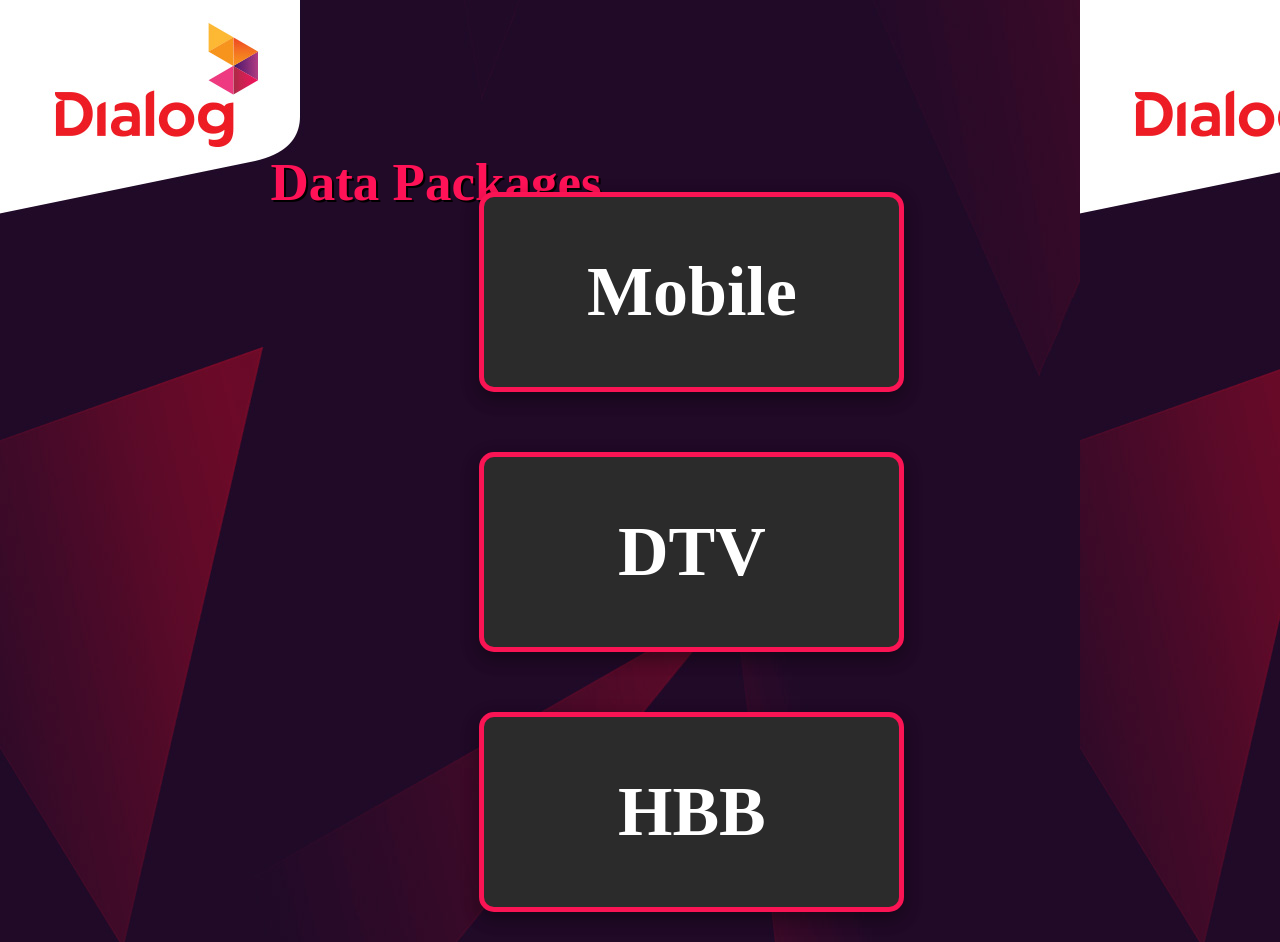
<file: index.html>
<!DOCTYPE html>
<html lang="en">
<head>
    <meta charset="UTF-8">
    <meta name="viewport" content="width=device-width, initial-scale=1.0">
    <link rel =" stylesheet" href="styles.css">
    <title>Data Packages</title>
</head>
<body>
    <p id="hometext1">Data Packages</p>
    <div class="homebuttons">
        
        <button class="hbutton"onclick="redirectToPackageTypes('Mobile')">Mobile</button> <br>
        <button class="hbutton"onclick="redirectToPackages('DTV')">DTV</button> <br>
        <button class="hbutton"onclick="redirectToPackageTypes('HBB')">HBB</button> <br>

    </div>
    
    <script src="script.js"></script>
</body>
</html>
</file>
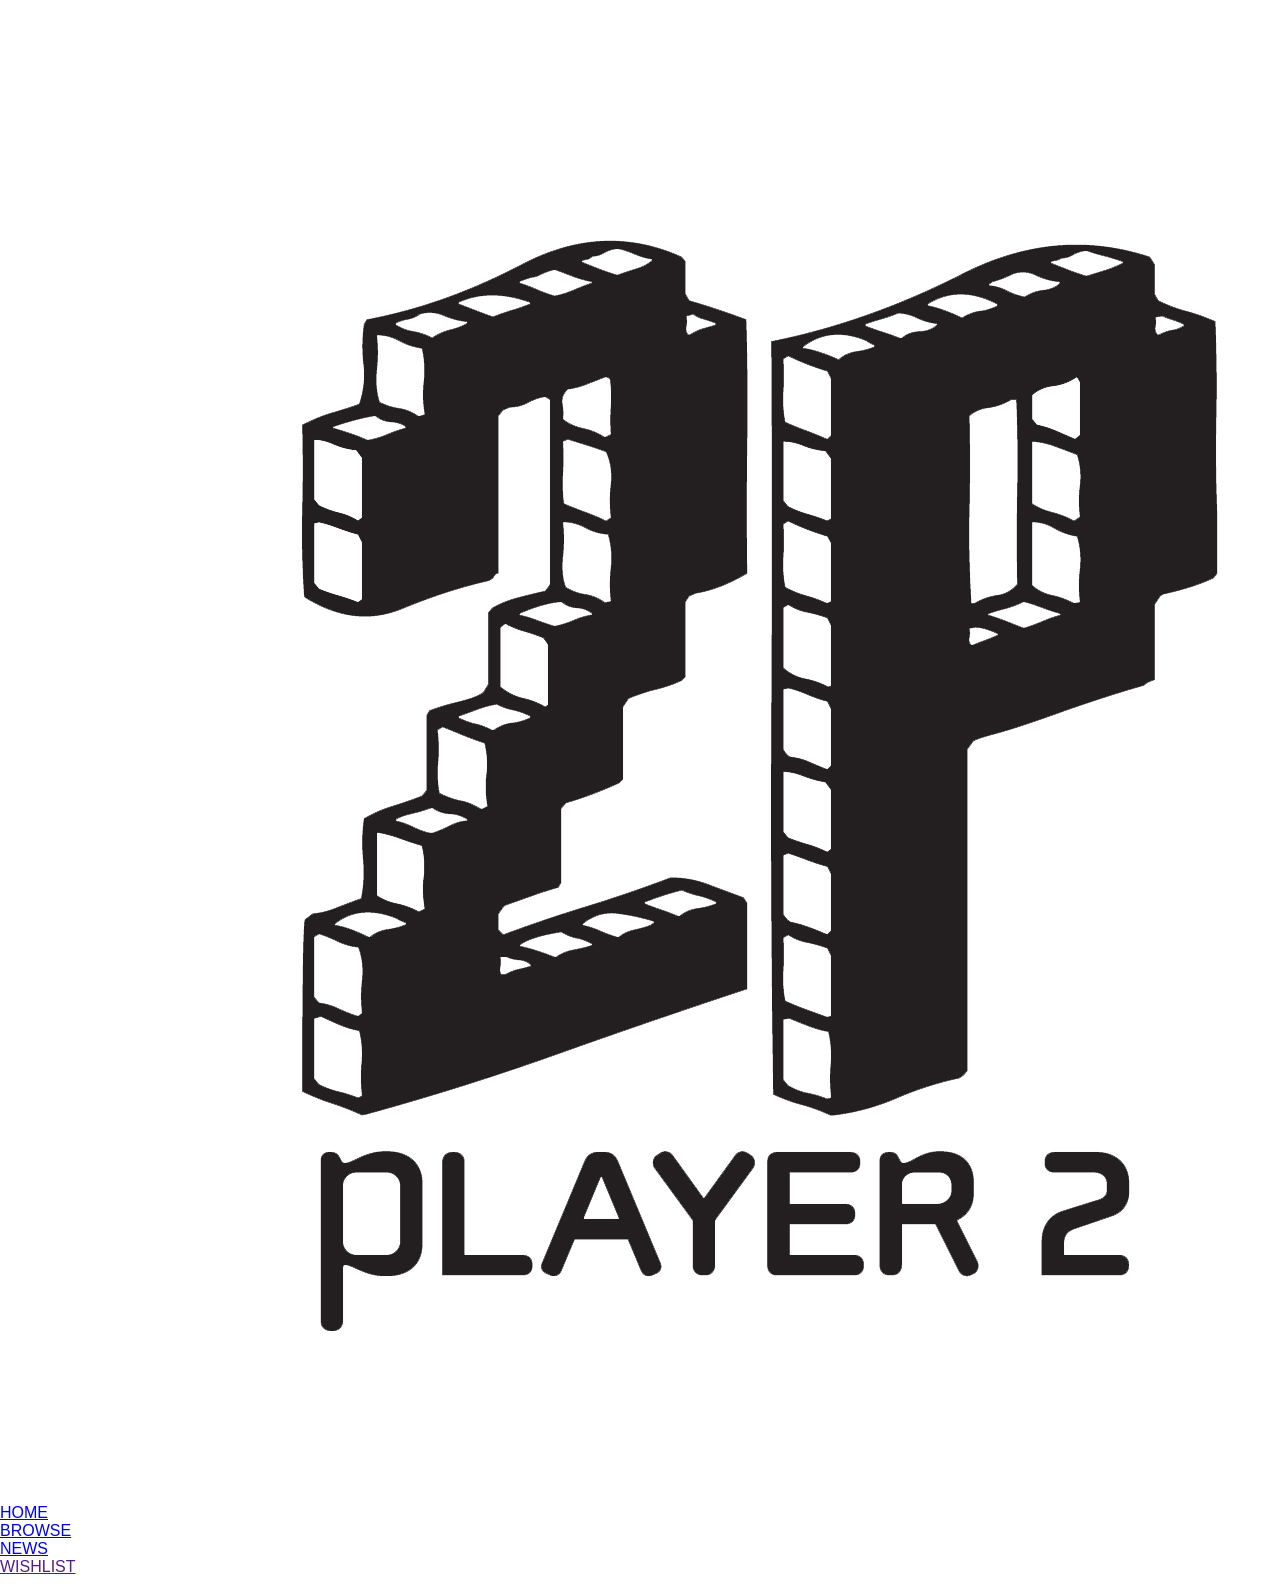
<file: browse.html>
<!DOCTYPE html>
<html lang="en">
<head>
    <meta charset="UTF-8">
    <meta http-equiv="X-UA-Compatible" content="IE=edge">
    <meta name="viewport" content="width=device-width, initial-scale=1.0">
    <title>Browse | Player2Games</title>
    <link rel="stylesheet" href="style.css">
</head>
<body>
    <div class="header">
        <a href="index.html"><img  src="images/2P_Logo.png" alt=""></a>
        <ul>
            <li><a href="index.html">HOME</a></li>
            <!-- <li><a href="">DISCOVER</a></li> -->
            <li><a href="browse.html">BROWSE</a></li>
            <li><a href="news.html">NEWS</a></li>
            <li><a href="">WISHLIST</a></li>
            <li><a href="log_reg.html"><i class="fa-solid fa-user "></i></a></li>
        </ul>
    </div>
    
</body>
</html>
</file>
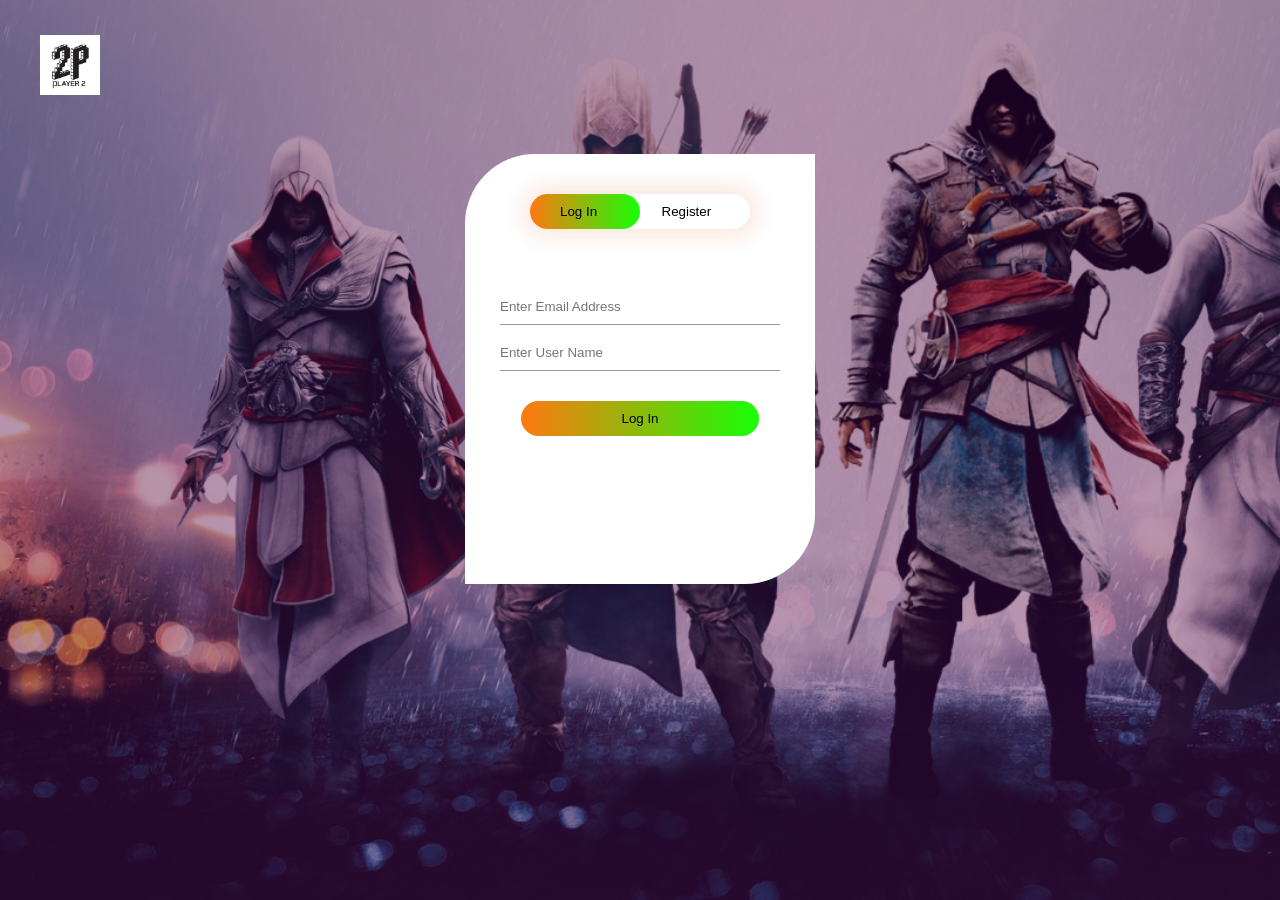
<file: log_reg.html>
<!DOCTYPE html>
<html lang="en">
<head>
    <meta charset="UTF-8">
    <meta http-equiv="X-UA-Compatible" content="IE=edge">
    <meta name="viewport" content="width=device-width, initial-scale=1.0">
    <link rel="stylesheet" href="">
    <style>
        *{
            margin: 0;
            padding: 0;
            box-sizing: border-box;
            font-family:'Franklin Gothic Medium', 'Arial Narrow', Arial, sans-serif;
        }
        .hero{
            position: absolute;
            height: 100%;
            width: 100%;
            background-image: linear-gradient(rgba(58, 1, 78, 0.4),rgba(87, 20, 111, 0.4)),url(images/assassins_creed_iv_2-wallpaper-1366x768.jpg);
            background-size: cover;
            position: absolute;
        }
        .hero img{
            position: absolute;
            width: 60px;
            background-color: #fff;
            margin: 35px 0 0 40px;
        }
        .form-box{
            width: 350px;
            height: 430px;
            position: relative;
            margin: 12% auto;
            background-color: #FFF;
            padding: 5px;
            overflow: hidden;
            border-radius: 70px 0 70px 0;
        }
        .button-box{
            width: 220px;
            margin: 35px auto;
            position: relative;
            box-shadow: 0 0 20px 9px #d6470e1f;
            border-radius: 30px;
        }
        .toggle-btn{
            padding: 10px 30px;
            cursor: pointer;
            background-color: transparent;
            border: 0;
            outline: none;
            position: relative;
        }
        #btn{
            top: 0;
            left: 0;
            position: absolute;
            width: 110px;
            height: 100%;
            background: linear-gradient(to right, #ff7810, #17ff06);
            border-radius: 30px;
            transition: .5s;
        }
        .input-group{
            top: 130px;
            position: absolute;
            width: 280px;
            transition: .5s;
        }
        .input-field{
            width: 100%;
            padding: 10px 0;
            margin: 5px 0;
            border-left: 0;
            border-top: 0;
            border-right: 0;
            border-bottom: 1px solid #999;
            outline: none;
            background: transparent;
        }
        .submit-btn{
            width: 85%;
            padding: 10px 30px;
            cursor: pointer;
            display: block;
            margin: 25px auto;
            background: linear-gradient(to right, #ff7810, #17ff06);
            border: 0;
            outline: none;
            border-radius: 30px;
        }
        #login{
            left: 35px;
        }
        #register{
            left: 450px;
        }
    </style>
    <title>Login & Register</title>
</head>
<body>
    <div class="hero">
        <a href="index.html"><img  src="images/2P_Logo.png" alt=""></a>
        <div class="form-box">
            <div class="button-box">
                <div id="btn"></div>
                <button type="button" class="toggle-btn" onclick="login()">Log In</button>
                <button type="button" class="toggle-btn" onclick="register()">Register</button>
            </div>
            <form  id="login" action="" class="input-group">
                <input type="text" class="input-field" placeholder="Enter Email Address" required>
                <input type="text" class="input-field" placeholder="Enter User Name" required>
                <button type="submit" class="submit-btn">Log In</button>
            </form>
            <form action="" id="register" class="input-group">
                <input type="text" class="input-field" placeholder="Enter Email Address" required>
                <input type="text" class="input-field" placeholder="Enter User Name" required>
                <input type="text" class="input-field" placeholder="Enter Password" required>
                <input type="text" class="input-field" placeholder="Confirm Password" required>
                <button type="submit" class="submit-btn">Register</button>
            </form>
        </div>
    </div>

   <script>
     var x = document.getElementById("login");
     var y = document.getElementById("register");
     var z = document.getElementById("btn");

     function register(){
        x.style.left = "-400px";
        y.style.left = "35px";
        z.style.left = "110px";
     }

     function login(){
        x.style.left = "35px";
        y.style.left = "450px";
        z.style.left = "0";
     }
   </script>

</body>
</html>
</file>
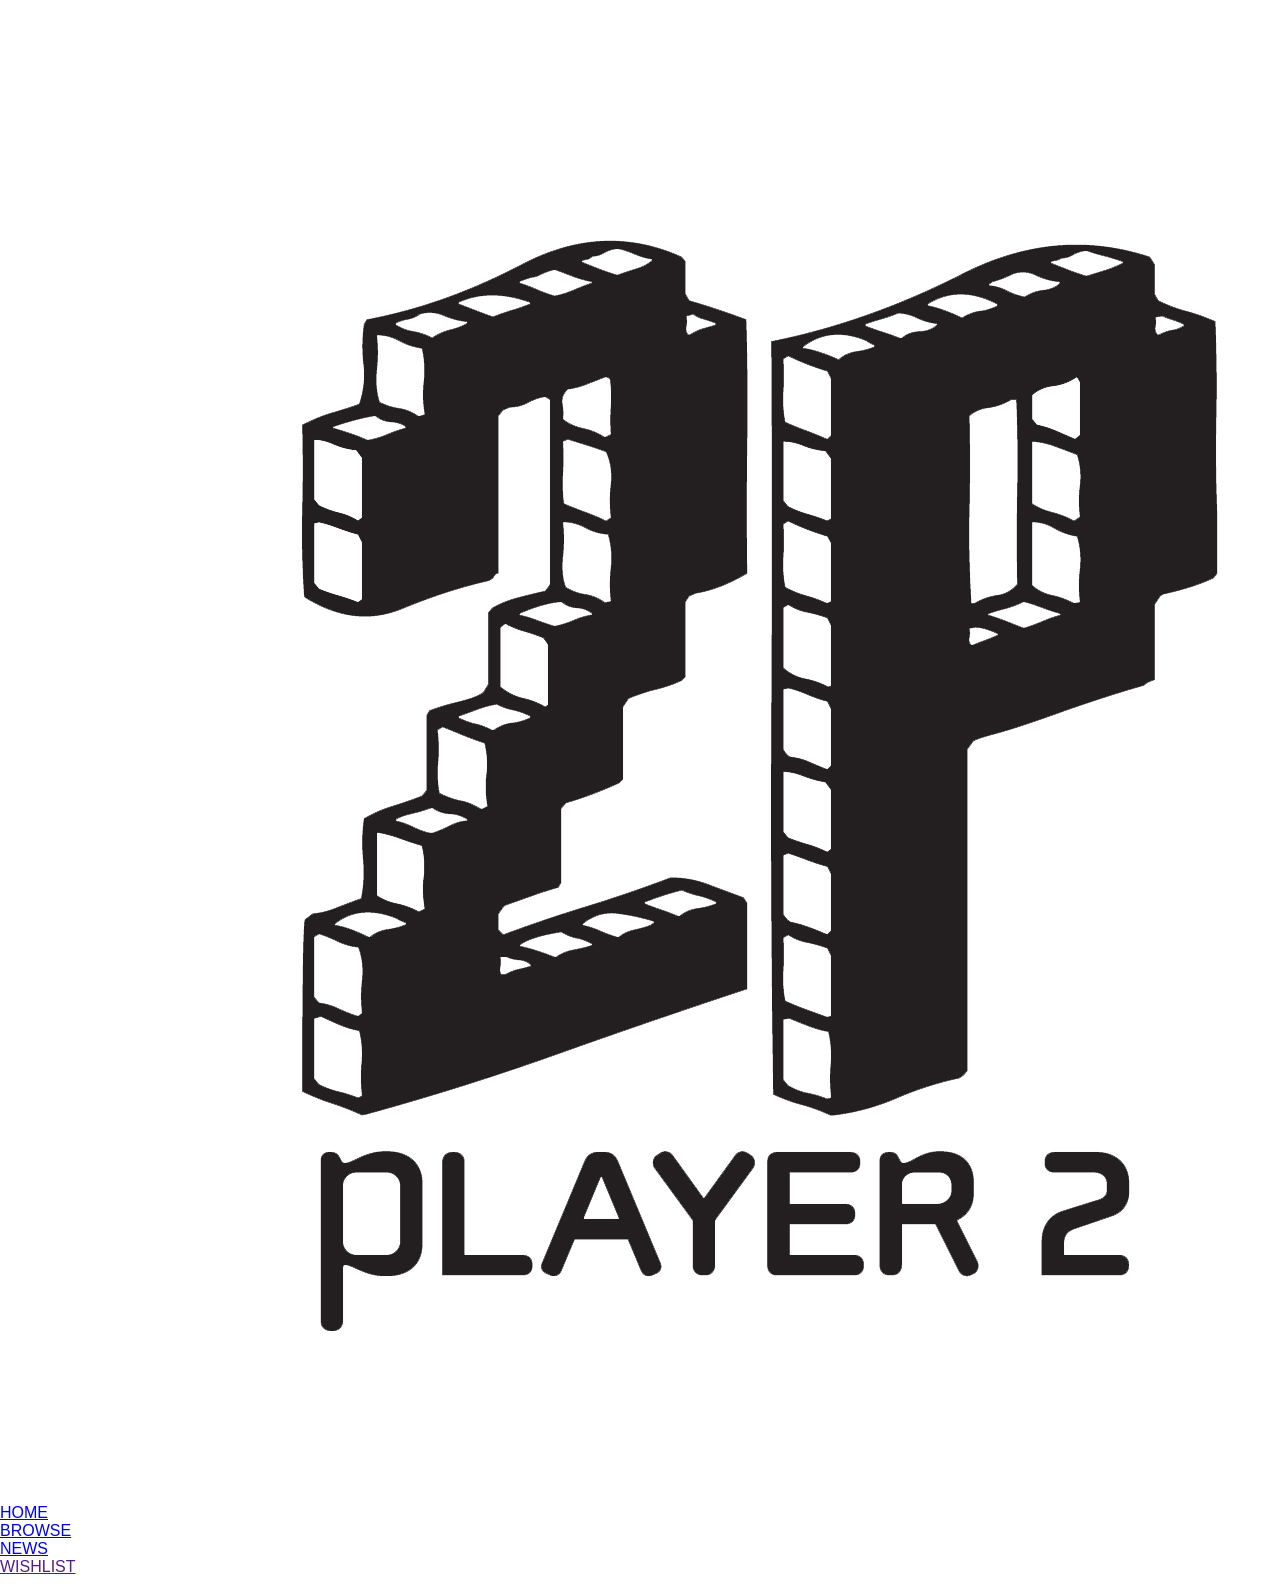
<file: news.html>
<!DOCTYPE html>
<html lang="en">
<head>
    <meta charset="UTF-8">
    <meta http-equiv="X-UA-Compatible" content="IE=edge">
    <meta name="viewport" content="width=device-width, initial-scale=1.0">
    <title>News | Player2Games</title>
    <link rel="stylesheet" href="style.css">
</head>
<body>
    <div class="header">
        <a href="index.html"><img  src="images/2P_Logo.png" alt=""></a>
        <ul>
            <li><a href="index.html">HOME</a></li>
            <!-- <li><a href="">DISCOVER</a></li> -->
            <li><a href="browse.html">BROWSE</a></li>
            <li><a href="news.html">NEWS</a></li>
            <li><a href="">WISHLIST</a></li>
            <li><a href="log_reg.html"><i class="fa-solid fa-user "></i></a></li>
        </ul>
    </div>
    
</body>
</html>
</file>
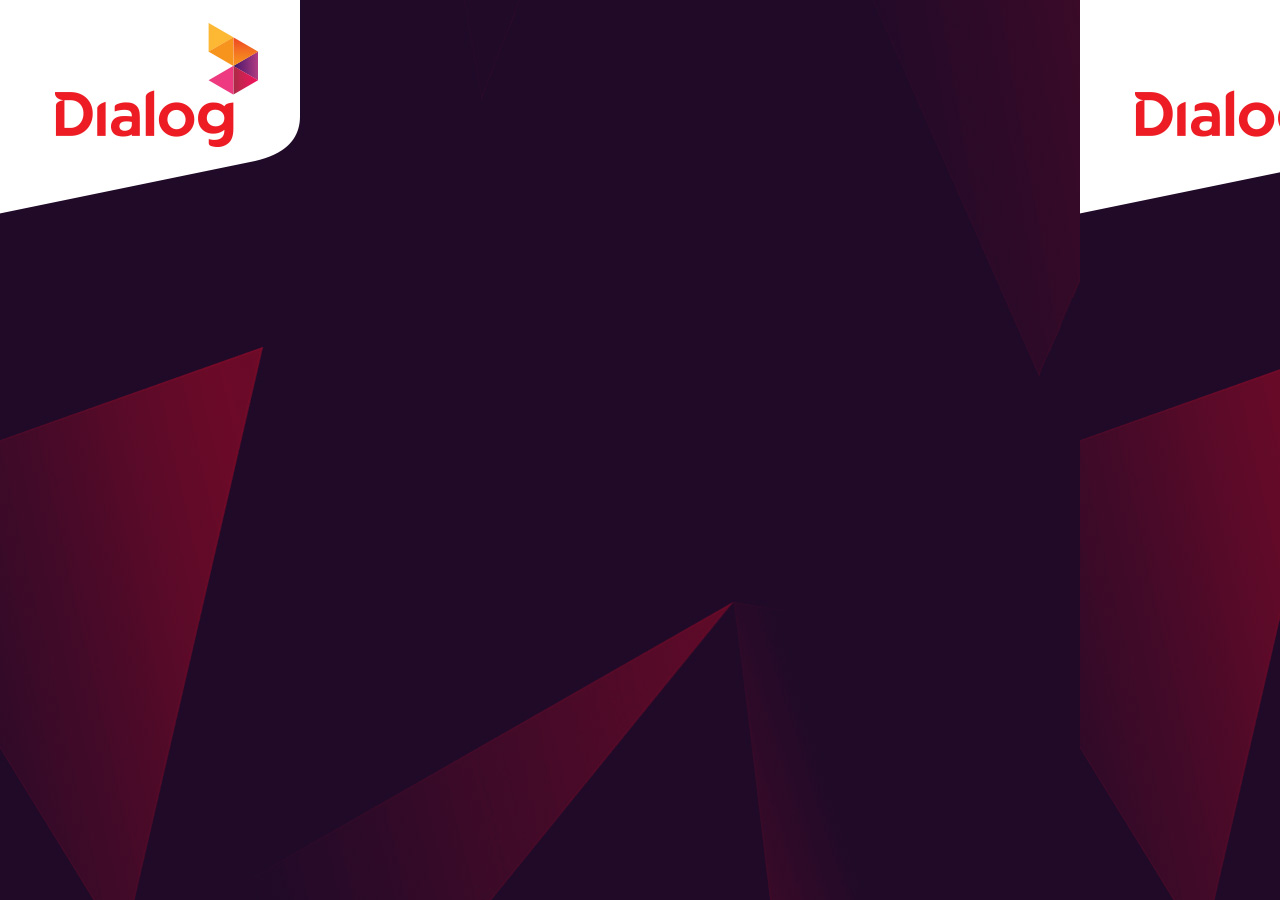
<file: Packages.html>
<!DOCTYPE html>
<html lang="en">
<head>
    <meta charset="UTF-8">
    <meta name="viewport" content="width=device-width, initial-scale=1.0">
    <link rel="stylesheet" href="styles.css">
    <title>Packages</title>
</head>
<body>
    <div id = "pkgHeader">
        <p id="hometext">Packages</p>
    <div id="packagesDiv"></div>

    <script src="script.js"></script>
</body>
</html>
</file>
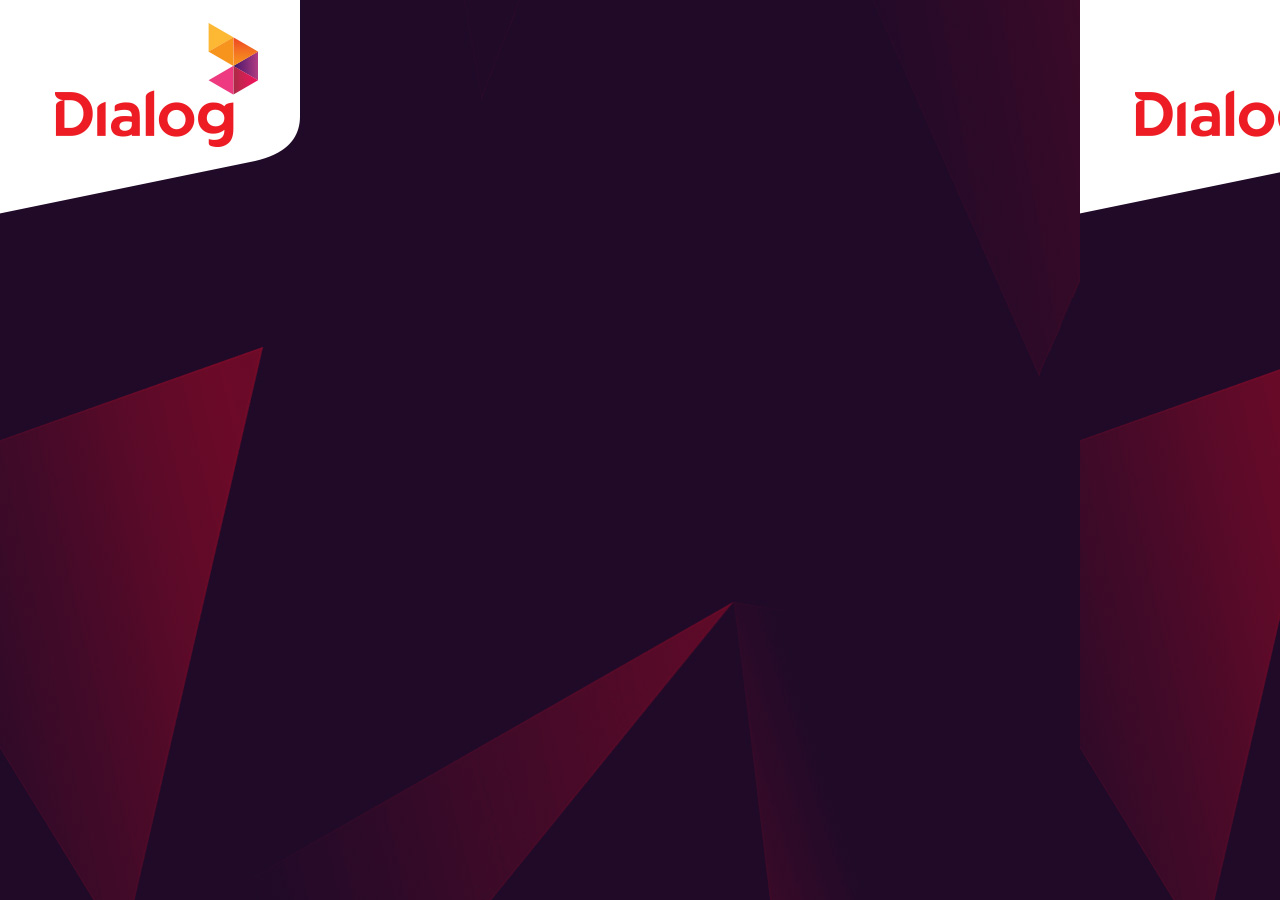
<file: PackageTypes.html>
<!DOCTYPE html>
<html lang="en">
<head>
    <meta charset="UTF-8">
    <meta name="viewport" content="width=device-width, initial-scale=1.0">
    <link rel="stylesheet" href="styles.css">
    <title>Package Types</title>
</head>
<body>
    <div id = "pkgTypesHeader">
        <p id="hometext">Package Types</p>
    <div id="pkgTypesDiv"></div>

    <script src="script.js"></script>
</body>
</html>
</file>
<file: styles.css>
body {
    font-family:'Axiata';
    margin: 20px;
    background-image: url("images/BG.jpg");
}
.hbutton {
    margin: 30px;
    font-size: 70px;
    width: 425px;
    height: 200px;
    border-radius: 15px;
    border: 5px solid #fa1454;
    background-color: #2b2b2b;
    color: white;
    font-weight: bold;
    font-family:'Axiata';
    box-shadow: 0 8px 16px 0 rgba(0,0,0,0.2), 0 6px 20px 0 rgba(0,0,0,0.19);
}
.homebuttons{
    position: absolute;
    top: 18%;
    right:27%;
}
#hometext{
    color: #ff1257;
    font-size: 46px;
    font-weight: bold;
    top: 13%;
    position: absolute;
    text-shadow: 2px 2px black;
    font-family:'Axiata';
    text-align: left;
}
#hometext1{
    color: #ff1257;
    font-size: 53px;
    font-weight: bold;
    position: absolute;
    right: 53%;
    top: 11%;
    text-shadow: 2px 2px black;
    font-family:'Axiata';
}
button{
    margin: 30px;
    font-size: 70px;
    width: 425px;
    height: 200px;
    border-radius: 15px;
    border: 5px solid #fa1454;
    background-color: #2b2b2b;
    color: white;
    font-weight: bold;
    font-family:'Axiata';
    box-shadow: 0 8px 16px 0 rgba(0,0,0,0.2), 0 6px 20px 0 rgba(0,0,0,0.19);
}
.pkgButton{
    
    margin: 25px;
    font-size: 55px;
    width: 440px;
    height: 300px;
    border-radius: 15px;
    border: 5px solid #fa1454;
    background-color: #2b2b2b;
    color: white;
    text-align: center;
    vertical-align: top;
    font-weight: bold;
    font-family:'Axiata';
    box-shadow: 0 8px 16px 0 rgba(0,0,0,0.2), 0 6px 20px 0 rgba(0,0,0,0.19);
}

.priceBtn{
    margin: 38px;
    font-size: 70px;
    width: 440px;
    height: 215px;
    border-radius: 15px;
    border: 5px solid #fa1454;
    background-color: #2b2b2b;
    color: white;
    font-weight: bold;
    font-family:'Axiata';
    box-shadow: 0 8px 16px 0 rgba(0,0,0,0.2), 0 6px 20px 0 rgba(0,0,0,0.19);
}
#pkgTypesDiv{
    position: absolute;
    top: 20%;
    margin: 30px;
}
#packagesDiv{
    position: absolute;
    top: 20%;
}
</file>
<file: style.css>
*{
    margin: 0;
    padding: 0;
    box-sizing: border-box;
    font-family:'Gill Sans', 'Gill Sans MT', Calibri, 'Trebuchet MS', sans-serif;
}
   /* -------------------- Container Section ---------------------  */

.container{
    background-image:linear-gradient(rgba(0, 0, 0, 0.5),rgba(0, 0, 0, 0.5)),url(images/apps.40411.14047496556148589.9fda5cef-7995-4dbb-a626-66d2ab3feb4f.d87f046c-667d-4ce7-98bc-eba2b535dc94);
    background-position: center;
    background-size: cover;
    width: 100%;
    height: 100vh;
}
header{
    width: 100%;
    height: 10vh;
    background-position: rgba(0,0,0,0.5);
    display: flex;
    justify-content: space-between;
    align-items: center;
}
.logo{
    width:220px;
    height: 10vh;
    background: #fec53a;
    align-items: center;
    clip-path: polygon(0 0, 100% 0, 64% 100%, 0% 100%);
    padding: 0 30px;

}
.logo img{
    color: #fff;
    width: 60px;
    height: auto;
}
nav ul{
    display: flex;
    list-style: none;
}
nav ul li{
    width: 130px;

}
nav ul li a{
    text-decoration: none;
    color: #fff;
    font-weight: 600;
}
nav ul li:first-child a{
      color: #fec53a;
}
nav ul li a:hover{
    color: #fec53a;
    transition: .5s;
}
nav ul li:last-child{
    color: #fff;
    font-weight: 600;
    cursor: pointer;
}
nav ul li:last-child:hover{
    color: #fec53a;
}

/*------------------------------------------------Content desc ---------------------------------*/

.content-wrapper{
    width: 80%;
    min-height: 60vh;
    margin: auto;
    display: flex;
    justify-content: space-between;
    align-items: center;
    color: #fff;
}
h1{
    font-size: 3rem;
    margin-bottom: 10px;
}
.content-desc p{
    width: 600px;
    font-size: 1.3rem;
    line-height: 2rem;
    margin-bottom: 10px;
}
.caracter{
    width: 400px;
    height: 400px;
    background:  linear-gradient(rgba(38, 2, 39, 0.849),rgba(204, 115, 14));
    position: relative;
    margin-top: 80px;
}
.caracter::after{
    content: '';
    width: 400px;
    height: 400px;
    background: url(images/character.png);
    background-size: cover;
    background-position: center;
    position: absolute;
    bottom: 0;
    left: -130px;
}

/*------------------------------------------------------------Login form-----------------------------------------*/

#loginForm{
    width: 75%;
    position: absolute;
    height: 500px;
 /*   background-color: #fff;*/
    top: -800px;
    left: 0;
    transform: translate(15%, 50%);
    display: none;
    background-image: linear-gradient(rgba(58, 1, 78, 0.4),rgba(87, 20, 111, 0.4)),url(images/assassins_creed_iv_2-wallpaper-1366x768.jpg);
    background-size: cover;
    transition: 60s all;
}

.form-box{
    width: 350px;
    height: 430px;
    position: relative;
    margin: 10% auto;
  /*  background-color: #FFF;*/
    clip-path: polygon(0 0, 95% 0, 100% 100%, 5% 100%);
    padding: 5px;
    overflow: hidden;
    background:  linear-gradient(rgba(83, 73, 2, 0.849),rgb(40, 12, 38));
}
.button-box{
    width: 220px;
    margin: 35px auto;
    position: relative;
    box-shadow: 0 0 20px 9px #d6470e1f;
    border-radius: 30px;
}
.toggle-btn{
    padding: 10px 30px;
    cursor: pointer;
    background-color: transparent;
    border: 0;
    outline: none;
    position: relative;
}
#btn{
    top: 0;
    left: 0;
    position: absolute;
    width: 110px;
    height: 100%;
    background: linear-gradient(to right, #1030ff, #17ff06);
    border-radius: 30px;
    transition: .5s;
}
.input-group p{
    text-align: center;
    color: #17ff06;
    cursor: pointer;
}
.input-group{
    top: 130px;
    position: absolute;
    width: 280px;
    transition: .5s;
}
.input-field{
    width: 100%;
    padding: 10px 0;
    margin: 5px 0;
    border-left: 0;
    border-top: 0;
    border-right: 0;
    border-bottom: 1px solid rgb(239, 236, 236);
    outline: none;
    background: transparent;
}
::-webkit-input-placeholder{
    color: #fff;
}

.submit-btn{
    width: 85%;
    padding: 10px 30px;
    cursor: pointer;
    display: block;
    margin: 25px auto;
    background: linear-gradient(to right, #104cff, #17ff06);
    border: 0;
    outline: none;
    border-radius: 30px;
}
.submit-btn a{
    text-decoration: none;
    color: black;
}


#login{
    left: 35px;
}
#register{
    left: 450px;
}

/*-----------------------------------------------------------------------------------------------------------*/


/*-------------------------------------------------------Game images slider section --------------------------------------------------*/

.games-image-slider{
       width: 100%;
       height: 650px;
       background-color: rgb(9, 4, 4);
       padding: 40px 0;
}
.games-image-slider h2{
    color:#fec53a;
    text-align: center;
}
.swiper{ 
    margin-top: 60px;
    position: absolute;
    width: 60%;
    height: fit-content;
}

.swiper-slide p{
    color: #f3fef7;
    position: absolute;
    top:310px;
    z-index: 100;
    font-size: 1.3rem;
    text-align: left;
    margin: 10px 250px 0 50px;
    font-weight: bold;
    line-height: 2rem;
    font-family:'Gill Sans', 'Gill Sans MT', Calibri, 'Trebuchet MS', sans-serif;
}
.swiper-slide img{
    
    width: 100%;
    height: 500px;
    border-radius: 10px;
}
.swiper .swiper-button-prev, .swiper .swiper-button-next{
    color: rgb(10, 12, 137);
}


/*----------------------------Best Seller games section-----------------------------------*/

.free-games{
    width: 100%;
    min-height: 100vh;
    background-color: rgb(9, 4, 4);
    padding: 40px 0;
}
.free-games  h2{
    color:#fec53a;
    text-align: center;
    z-index: 300;
    margin: 0 0 40px 0;
}
.dox-container{
    display: flex;
    align-items: center;
    justify-content: center;
    flex-wrap: wrap;
    width: 80%;
    margin: auto;
}
.box{
    flex: 1 1 200px;
    margin: 15px 5px;
    position: relative;
}
.box .image{
   padding: 10px;
   text-align: center;
}
.box .image img{
    width: 250px;
    height: 300px;
}
.box .info{
    justify-content: space-between;
    display: flex;
    margin: 0 20px;
}
.box .info .title{
    color: #fff;
    font-size: 15px;
    padding: 0 10px;
}
.box .info .price{
    color: rgb(128, 125, 125);
    cursor: pointer;
    text-align: center;
}
</file>
